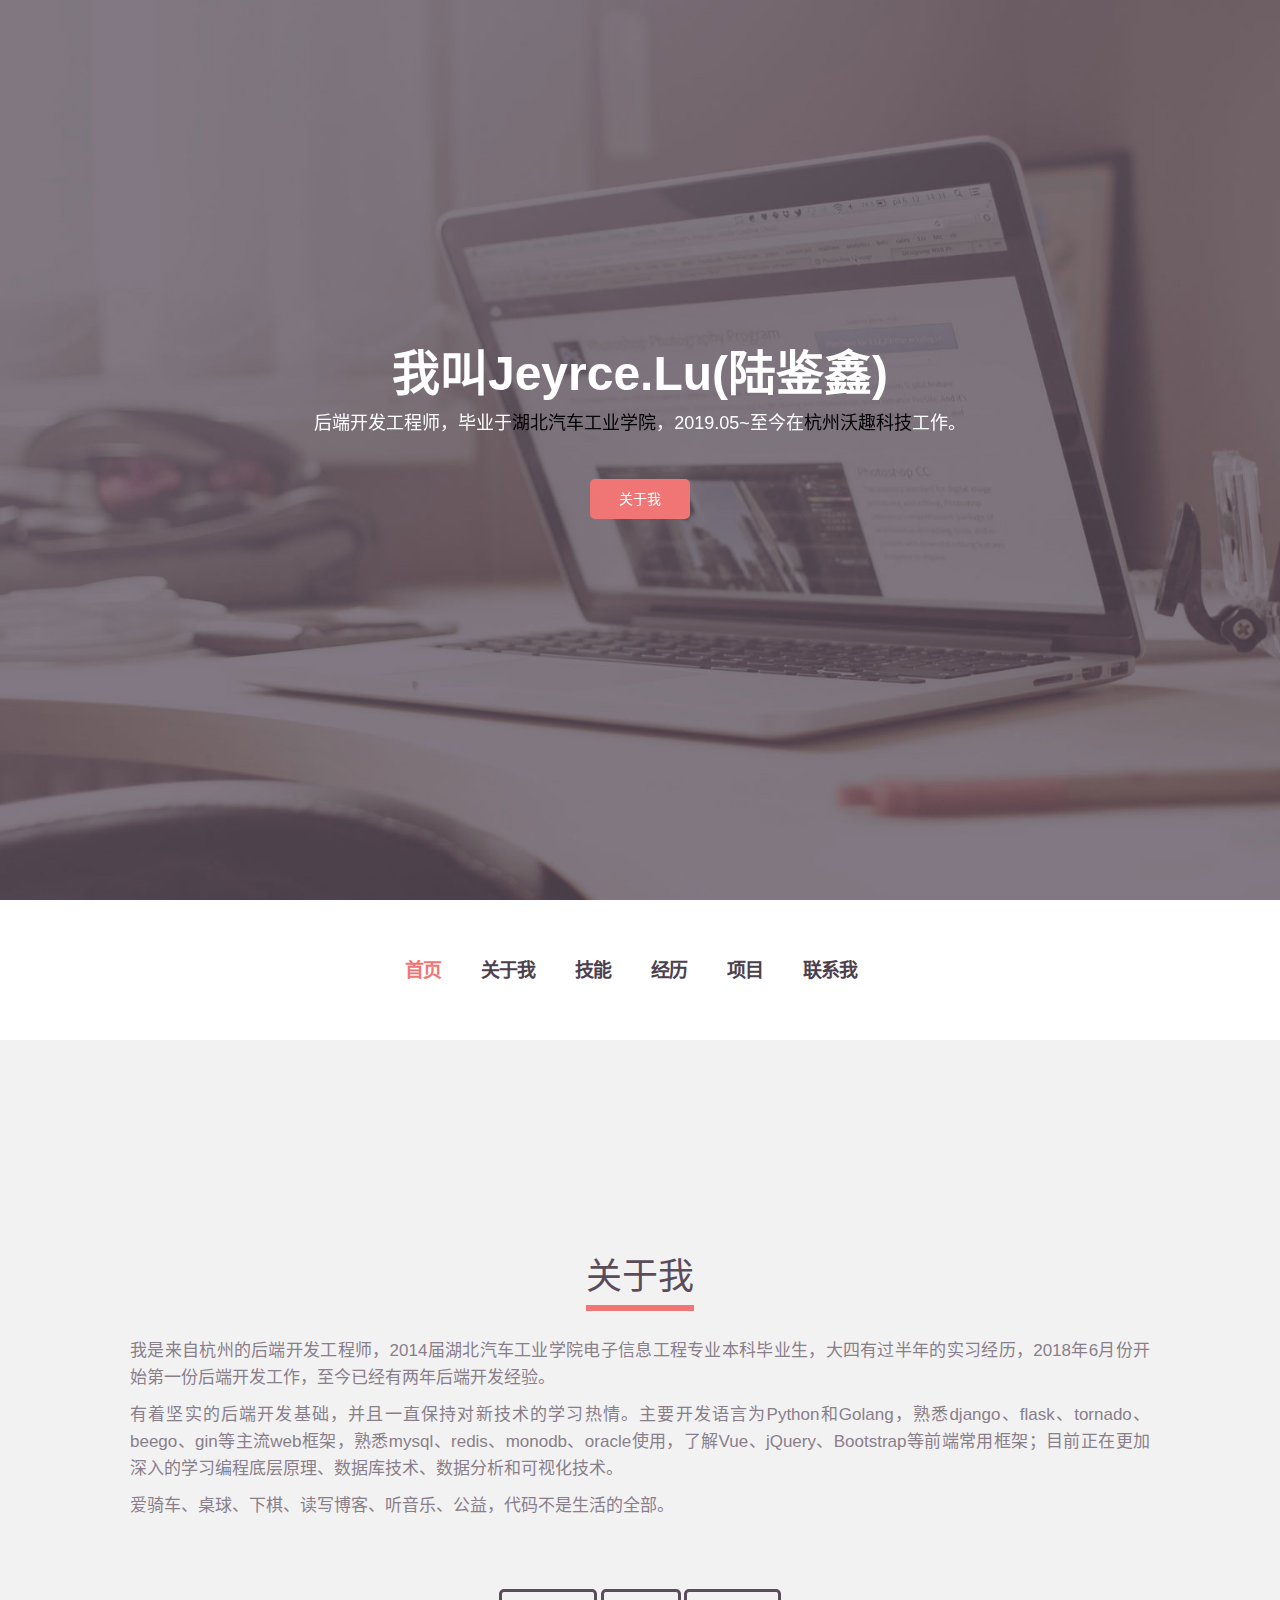
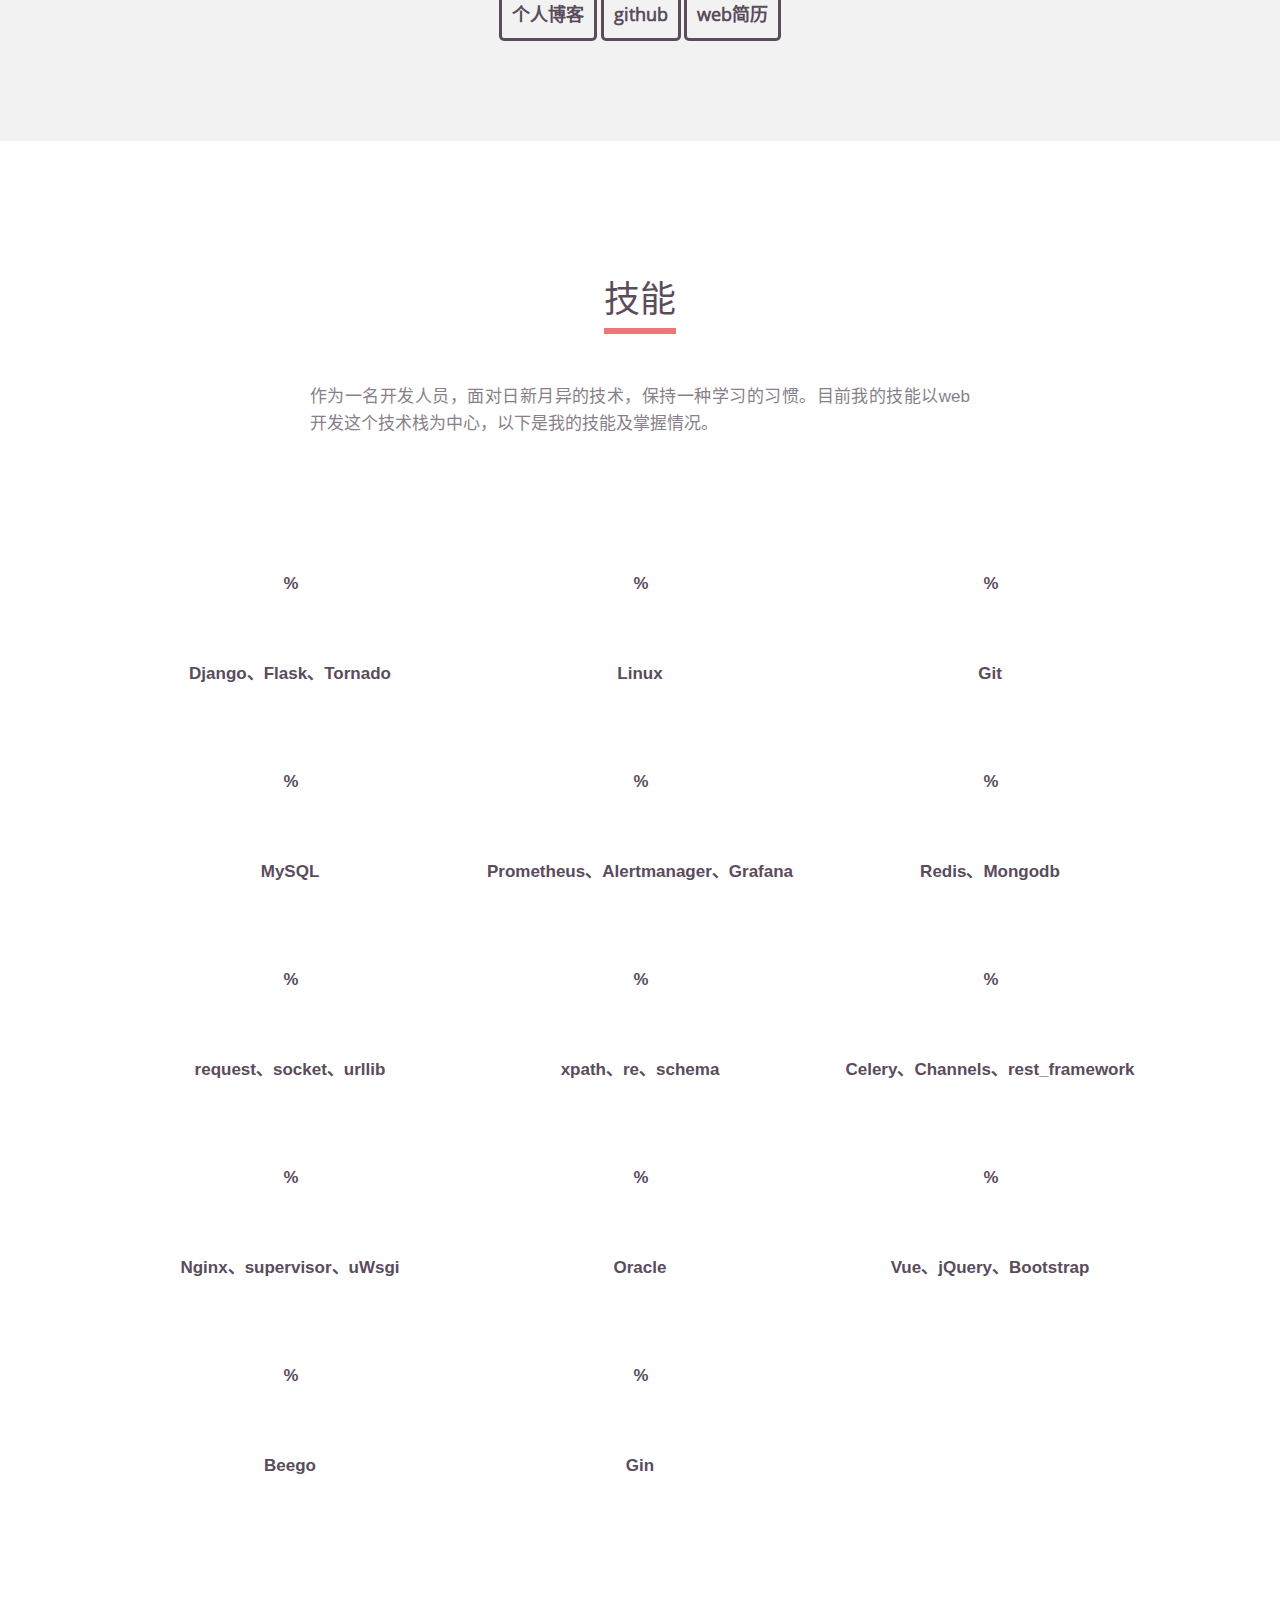
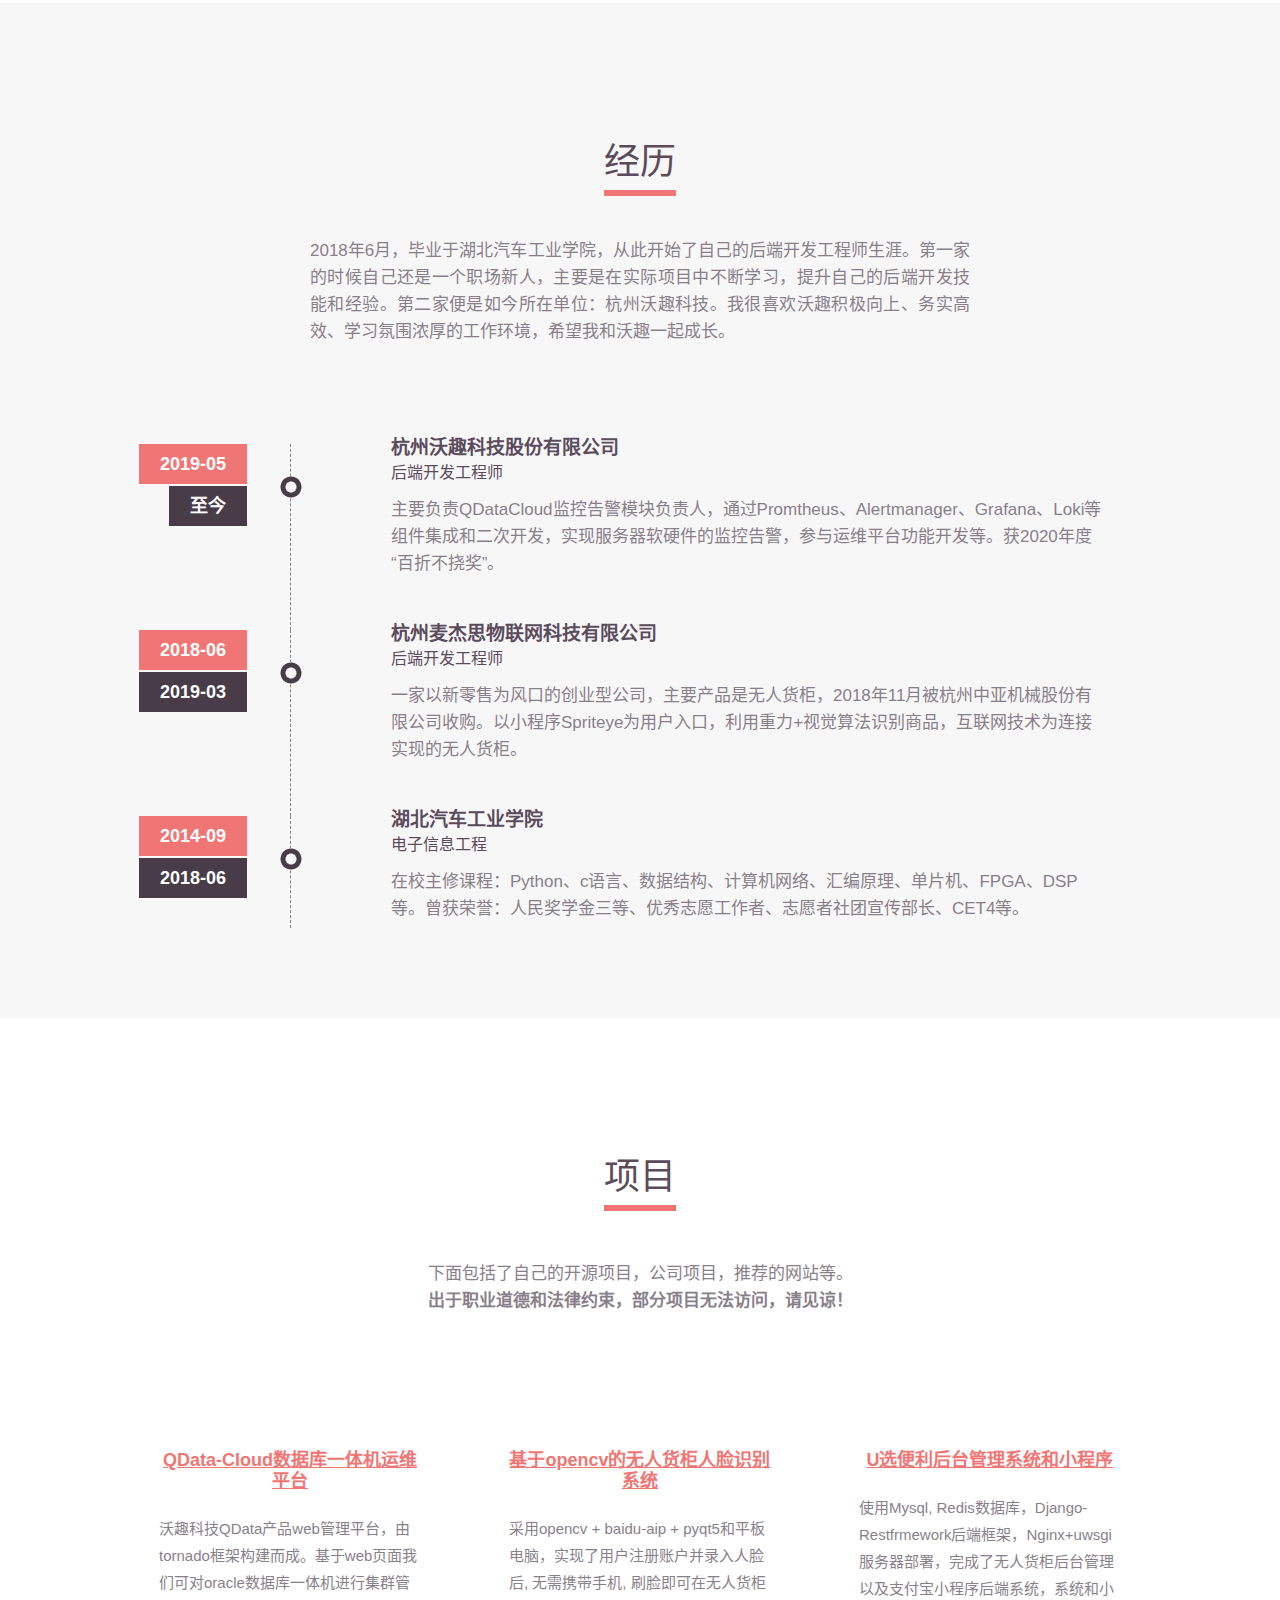
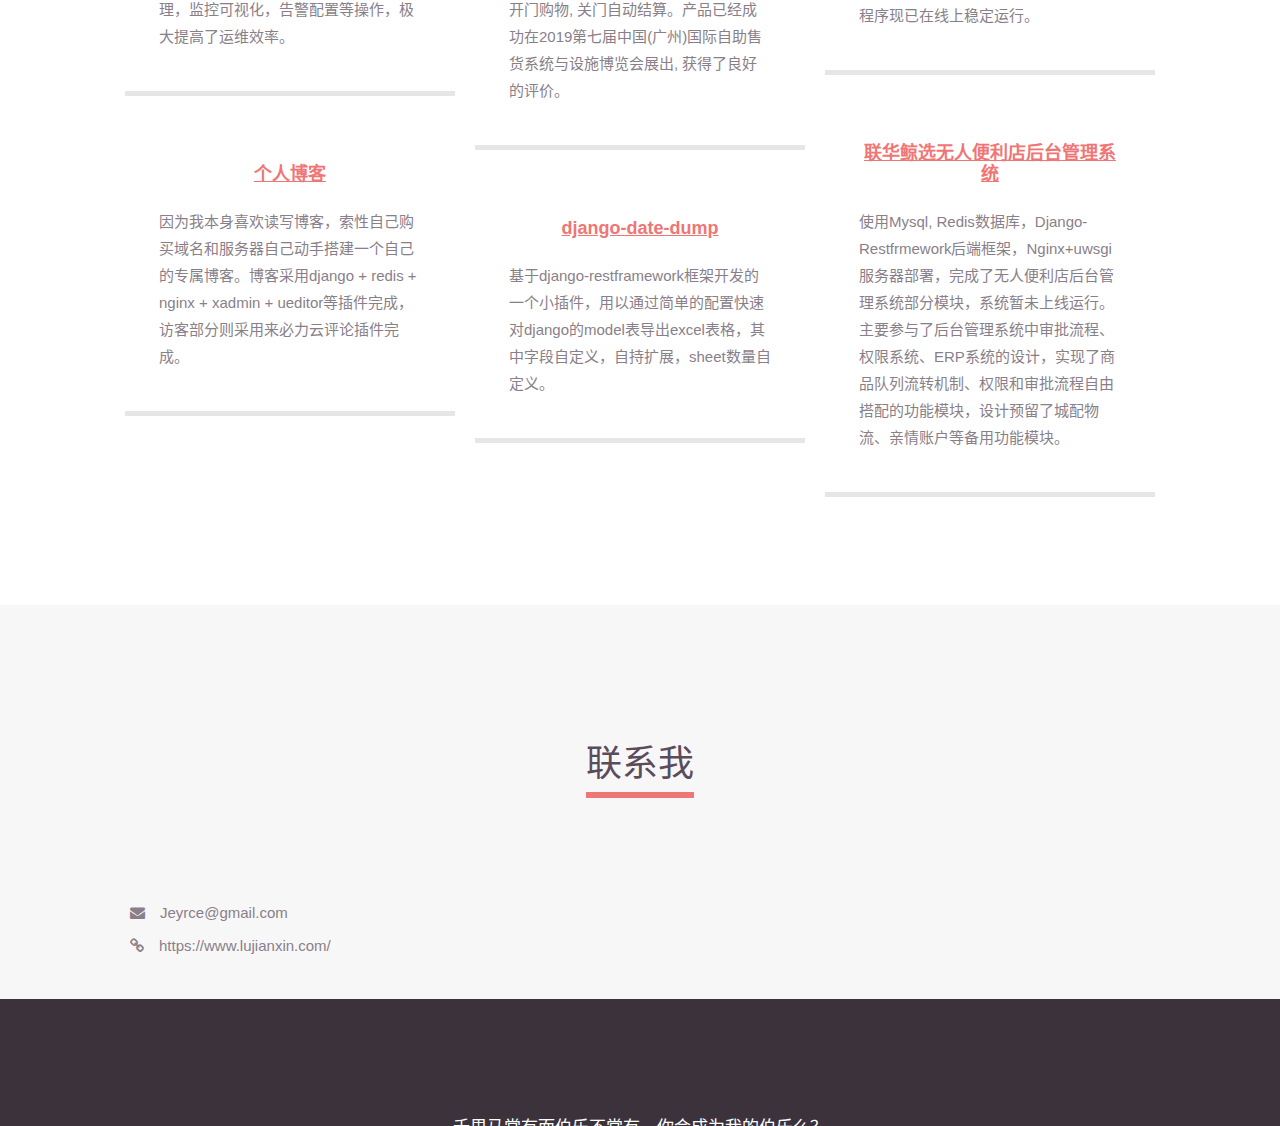
<file: index.html>
<!--
1. 此模板进行一键渲染，最后丢回前端的是静态页面，修改时只需修改yml文件。
2. 之所以不用ajax直接从json读取原因是，这样大量使用js渲染对于seo不友好。
-->
<!DOCTYPE html>
<html lang="zh-CN">

<head>
    <meta charset="UTF-8"/>
    <link rel="shortcut icon" href="https://www.lujianxin.com/static/image/favicon.ico"/>
    <meta http-equiv="X-UA-Compatible" content="IE=edge,chrome=1">
    
    <meta name="baidu-site-verification" content="8VnRCQnw7Z"/>
    
    <meta name="shenma-site-verification" content="ed5d4e80c572827fbe7613c32ef4c1be_1561717247"/>
    
    <meta name="360-site-verification" content="37c5d131d288d26f5091b1f25eb28c48"/>
    
    <meta name="sogou_site_verification" content="FxLjWABP4A"/>
    
    <meta name="msvalidate.01" content="725274B06FEC1DAE34DA835E37A6D5D5"/>
    
    <meta name="google-site-verification" content="C2ujkHLAjxkyD2SXrnXNeoZum0YsZcl832GvR3XBTw4"/>
    
    <title>Jeyrce.Lu-陆鉴鑫-个人简历</title>
    <meta name="keywords" content="个人简历、陆鉴鑫、web简历、Python开发、go开发、后端工程师、Jeyrce">
    <meta name="description" content="一个假装文艺的后端程序员">
    <meta name="viewport" content="width=device-width, initial-scale=1.0, minimum-scale=1.0, maximum-scale=1.0, user-scalable=0">
    <link rel="stylesheet" type="text/css" href="./css/bootstrap.css">
    <link rel="stylesheet" type="text/css" href="./css/style.css">
    <link rel="stylesheet" href="./css/font-awesome.min.css">
</head>

<body>
<div class="wrapper" id="wrapper">
    <header>
        <!--    轮播图    -->
        <div class="banner row" id="banner">
            <!--     background img       -->
            <div class="col-xs-12 col-sm-12 col-md-12 col-lg-12 noPadd slides-container" style="height:100%">
                
                <div class="slide">
                    <img src="images/header-image/header-bg1.jpg" width="1024" height="682" alt="">
                </div>
                
                <div class="slide">
                    <img src="images/header-image/header-bg2.jpg" width="1024" height="682" alt="">
                </div>
                
                <div class="slide">
                    <img src="images/header-image/header-bg3.jpg" width="1024" height="682" alt="">
                </div>
                
                <div class="slide">
                    <img src="images/header-image/header-bg4.jpg" width="1024" height="682" alt="">
                </div>
                
            </div>
            <!--      轮播图文字部分      -->
            <div class="bannerText container">
                <h1>我叫Jeyrce.Lu(陆鉴鑫)</h1>
                <p>后端开发工程师，毕业于<a href="http://www.huat.edu.cn/" target="_blank">湖北汽车工业学院</a>，2019.05~至今在<a href="http://www.woqutech.com/" target="_blank">杭州沃趣科技</a>工作。</p>
                <a href="#aboutme" class="mbnt">关于我</a>
            </div>
        </div>
        <!--  菜单条  -->
        <div class="menu">
            <div class="navbar-wrapper">
                <div class="container">
                    <div class="navwrapper">
                        <div class="navbar navbar-inverse navbar-static-top">
                            <div class="container">
                                <div class="navbar-header">
                                    <button type="button" class="navbar-toggle" data-toggle="collapse" data-target=".navbar-collapse">
                                        <span class="icon-bar"></span>
                                        <span class="icon-bar"></span>
                                        <span class="icon-bar"></span>
                                    </button>
                                    <a class="navbar-brand" href="#">导航</a>
                                </div>
                                <div class="navbar-collapse collapse">
                                    <ul class="nav navbar-nav nav-justified">
                                        <li class="first menuItem homeLink active"><a href="#wrapper">首页</a></li>
                                        <li class="menuItem"><a href="#aboutme">关于我</a></li>
                                        <li class="menuItem"><a href="#technical">技能</a></li>
                                        <li class="menuItem"><a href="#experience">经历</a></li>
                                        <li class="menuItem"><a href="#references">项目</a></li>
                                        <li class="menuItem"><a href="#contact">联系我</a></li>
                                    </ul>
                                </div>
                            </div>
                        </div>
                    </div>
                </div>
            </div>
        </div>
    </header>
    <!--   关于我   -->
    <section class="aboutme" id="aboutme">
        <div class="container">
            <div class="row">
                <div class=" col-xs-12 col-sm-12 col-md-12 col-lg-12 aboutCont">
                    <div class="heading clearfix"><h2>关于我</h2></div>
                    <div id="description">
                        <!--描述-->
                        
                        <p>我是来自杭州的后端开发工程师，2014届湖北汽车工业学院电子信息工程专业本科毕业生，大四有过半年的实习经历，2018年6月份开始第一份后端开发工作，至今已经有两年后端开发经验。</p>
                        
                        <p>有着坚实的后端开发基础，并且一直保持对新技术的学习热情。主要开发语言为Python和Golang，熟悉django、flask、tornado、beego、gin等主流web框架，熟悉mysql、redis、monodb、oracle使用，了解Vue、jQuery、Bootstrap等前端常用框架；目前正在更加深入的学习编程底层原理、数据库技术、数据分析和可视化技术。</p>
                        
                        <p>爱骑车、桌球、下棋、读写博客、听音乐、公益，代码不是生活的全部。</p>
                        
                    </div>
                    <!--地址连接-->
                    <div class="aboutmeLinks">
                        
                        <a href="https://www.lujianxin.com/" class="btnDownload" target="_blank">个人博客</a>
                        
                        <a href="https://github.com/Jeyrce" class="btnDownload" target="_blank">github</a>
                        
                        <a href="https://me.lujianxin.com/" class="btnDownload" target="_blank">web简历</a>
                        
                    </div>
                </div>
            </div>
        </div>
    </section>
    <!--  技能掌握  -->
    <section class="technical" id="technical">
        <div class="container">
            <div class="heading">
                <h2 id="technical_title">技能</h2>
                <p>作为一名开发人员，面对日新月异的技术，保持一种学习的习惯。目前我的技能以web开发这个技术栈为中心，以下是我的技能及掌握情况。</p>
            </div>
            <!--技能列表-->
            <div class="row">
                
                <div class="col-xs-12 col-sm-4 col-md-4 col-lg-4 skillsArea">
                    <div class=" col-xs-12 skills">
                        <span class="chart skilBg" data-percent="85"><span class="percent"></span></span>
                        <h4>Django、Flask、Tornado</h4>
                    </div>
                </div>
                
                <div class="col-xs-12 col-sm-4 col-md-4 col-lg-4 skillsArea">
                    <div class=" col-xs-12 skills">
                        <span class="chart skilBg" data-percent="60"><span class="percent"></span></span>
                        <h4>Linux</h4>
                    </div>
                </div>
                
                <div class="col-xs-12 col-sm-4 col-md-4 col-lg-4 skillsArea">
                    <div class=" col-xs-12 skills">
                        <span class="chart skilBg" data-percent="75"><span class="percent"></span></span>
                        <h4>Git</h4>
                    </div>
                </div>
                
                <div class="col-xs-12 col-sm-4 col-md-4 col-lg-4 skillsArea">
                    <div class=" col-xs-12 skills">
                        <span class="chart skilBg" data-percent="70"><span class="percent"></span></span>
                        <h4>MySQL</h4>
                    </div>
                </div>
                
                <div class="col-xs-12 col-sm-4 col-md-4 col-lg-4 skillsArea">
                    <div class=" col-xs-12 skills">
                        <span class="chart skilBg" data-percent="80"><span class="percent"></span></span>
                        <h4>Prometheus、Alertmanager、Grafana</h4>
                    </div>
                </div>
                
                <div class="col-xs-12 col-sm-4 col-md-4 col-lg-4 skillsArea">
                    <div class=" col-xs-12 skills">
                        <span class="chart skilBg" data-percent="70"><span class="percent"></span></span>
                        <h4>Redis、Mongodb</h4>
                    </div>
                </div>
                
                <div class="col-xs-12 col-sm-4 col-md-4 col-lg-4 skillsArea">
                    <div class=" col-xs-12 skills">
                        <span class="chart skilBg" data-percent="70"><span class="percent"></span></span>
                        <h4>request、socket、urllib</h4>
                    </div>
                </div>
                
                <div class="col-xs-12 col-sm-4 col-md-4 col-lg-4 skillsArea">
                    <div class=" col-xs-12 skills">
                        <span class="chart skilBg" data-percent="65"><span class="percent"></span></span>
                        <h4>xpath、re、schema</h4>
                    </div>
                </div>
                
                <div class="col-xs-12 col-sm-4 col-md-4 col-lg-4 skillsArea">
                    <div class=" col-xs-12 skills">
                        <span class="chart skilBg" data-percent="60"><span class="percent"></span></span>
                        <h4>Celery、Channels、rest_framework</h4>
                    </div>
                </div>
                
                <div class="col-xs-12 col-sm-4 col-md-4 col-lg-4 skillsArea">
                    <div class=" col-xs-12 skills">
                        <span class="chart skilBg" data-percent="60"><span class="percent"></span></span>
                        <h4>Nginx、supervisor、uWsgi</h4>
                    </div>
                </div>
                
                <div class="col-xs-12 col-sm-4 col-md-4 col-lg-4 skillsArea">
                    <div class=" col-xs-12 skills">
                        <span class="chart skilBg" data-percent="40"><span class="percent"></span></span>
                        <h4>Oracle</h4>
                    </div>
                </div>
                
                <div class="col-xs-12 col-sm-4 col-md-4 col-lg-4 skillsArea">
                    <div class=" col-xs-12 skills">
                        <span class="chart skilBg" data-percent="40"><span class="percent"></span></span>
                        <h4>Vue、jQuery、Bootstrap</h4>
                    </div>
                </div>
                
                <div class="col-xs-12 col-sm-4 col-md-4 col-lg-4 skillsArea">
                    <div class=" col-xs-12 skills">
                        <span class="chart skilBg" data-percent="30"><span class="percent"></span></span>
                        <h4>Beego</h4>
                    </div>
                </div>
                
                <div class="col-xs-12 col-sm-4 col-md-4 col-lg-4 skillsArea">
                    <div class=" col-xs-12 skills">
                        <span class="chart skilBg" data-percent="40"><span class="percent"></span></span>
                        <h4>Gin</h4>
                    </div>
                </div>
                
            </div>
        </div>
    </section>
    <!--  工作经历  -->
    <section class="experience" id="experience">
        <div class="container">
            <div class="heading">
                <h2>经历</h2>
                <p>2018年6月，毕业于湖北汽车工业学院，从此开始了自己的后端开发工程师生涯。第一家的时候自己还是一个职场新人，主要是在实际项目中不断学习，提升自己的后端开发技能和经验。第二家便是如今所在单位：杭州沃趣科技。我很喜欢沃趣积极向上、务实高效、学习氛围浓厚的工作环境，希望我和沃趣一起成长。</p>
            </div>
            
            <div class="row workDetails">
                <!-- 时间信息 -->
                <div class="col-xs-12 col-sm-3 col-md-2 col-lg-2">
                    <div class="workYear">
                        <span class="prevY">2019-05</span>
                        <span class="afterY">至今</span>
                    </div>
                </div>
                <!--描述信息-->
                <div class="col-xs-12 col-sm-9 col-md-10 col-lg-10 rightArea">
                    <div class="arrowpart"></div>
                    <div class="exCon">
                        <h4>杭州沃趣科技股份有限公司</h4>
                        <h5>后端开发工程师</h5>
                        <p>主要负责QDataCloud监控告警模块负责人，通过Promtheus、Alertmanager、Grafana、Loki等组件集成和二次开发，实现服务器软硬件的监控告警，参与运维平台功能开发等。获2020年度“百折不挠奖”。</p>
                    </div>
                </div>
            </div>
            
            <div class="row workDetails">
                <!-- 时间信息 -->
                <div class="col-xs-12 col-sm-3 col-md-2 col-lg-2">
                    <div class="workYear">
                        <span class="prevY">2018-06</span>
                        <span class="afterY">2019-03</span>
                    </div>
                </div>
                <!--描述信息-->
                <div class="col-xs-12 col-sm-9 col-md-10 col-lg-10 rightArea">
                    <div class="arrowpart"></div>
                    <div class="exCon">
                        <h4>杭州麦杰思物联网科技有限公司</h4>
                        <h5>后端开发工程师</h5>
                        <p>一家以新零售为风口的创业型公司，主要产品是无人货柜，2018年11月被杭州中亚机械股份有限公司收购。以小程序Spriteye为用户入口，利用重力+视觉算法识别商品，互联网技术为连接实现的无人货柜。</p>
                    </div>
                </div>
            </div>
            
            <div class="row workDetails">
                <!-- 时间信息 -->
                <div class="col-xs-12 col-sm-3 col-md-2 col-lg-2">
                    <div class="workYear">
                        <span class="prevY">2014-09</span>
                        <span class="afterY">2018-06</span>
                    </div>
                </div>
                <!--描述信息-->
                <div class="col-xs-12 col-sm-9 col-md-10 col-lg-10 rightArea">
                    <div class="arrowpart"></div>
                    <div class="exCon">
                        <h4>湖北汽车工业学院</h4>
                        <h5>电子信息工程</h5>
                        <p>在校主修课程：Python、c语言、数据结构、计算机网络、汇编原理、单片机、FPGA、DSP等。曾获荣誉：人民奖学金三等、优秀志愿工作者、志愿者社团宣传部长、CET4等。</p>
                    </div>
                </div>
            </div>
            
        </div>
    </section>
    <!-- 项目经验 -->
    <section class="references" id="references">
        <div class="container">
            <div class="heading">
                <h2>项目</h2>
                <p>下面包括了自己的开源项目，公司项目，推荐的网站等。<br><b>出于职业道德和法律约束，部分项目无法访问，请见谅！</b></p>
            </div>
            <div class="row waterfall" data-col-min-width="300">
                
                <div class="col-xs-12 col-sm-6 col-md-4 col-lg-4 refBox">
                    <div class="refBoxcon">
                        <h3><a href="javascript: void(0);" target="_blank">QData-Cloud数据库一体机运维平台</a></h3>
                        <br>
                        <p>沃趣科技QData产品web管理平台，由tornado框架构建而成。基于web页面我们可对oracle数据库一体机进行集群管理，监控可视化，告警配置等操作，极大提高了运维效率。</p>
                    </div>
                </div>
                
                <div class="col-xs-12 col-sm-6 col-md-4 col-lg-4 refBox">
                    <div class="refBoxcon">
                        <h3><a href="javascript: void(0);" target="_blank">基于opencv的无人货柜人脸识别系统</a></h3>
                        <br>
                        <p>采用opencv + baidu-aip + pyqt5和平板电脑，实现了用户注册账户并录入人脸后, 无需携带手机, 刷脸即可在无人货柜开门购物, 关门自动结算。产品已经成功在2019第七届中国(广州)国际自助售货系统与设施博览会展出, 获得了良好的评价。</p>
                    </div>
                </div>
                
                <div class="col-xs-12 col-sm-6 col-md-4 col-lg-4 refBox">
                    <div class="refBoxcon">
                        <h3><a href="javascript: void(0);" target="_blank">U选便利后台管理系统和小程序</a></h3>
                        <br>
                        <p>使用Mysql, Redis数据库，Django-Restfrmework后端框架，Nginx+uwsgi服务器部署，完成了无人货柜后台管理以及支付宝小程序后端系统，系统和小程序现已在线上稳定运行。</p>
                    </div>
                </div>
                
                <div class="col-xs-12 col-sm-6 col-md-4 col-lg-4 refBox">
                    <div class="refBoxcon">
                        <h3><a href="javascript: void(0);" target="_blank">联华鲸选无人便利店后台管理系统</a></h3>
                        <br>
                        <p>使用Mysql, Redis数据库，Django-Restfrmework后端框架，Nginx+uwsgi服务器部署，完成了无人便利店后台管理系统部分模块，系统暂未上线运行。主要参与了后台管理系统中审批流程、权限系统、ERP系统的设计，实现了商品队列流转机制、权限和审批流程自由搭配的功能模块，设计预留了城配物流、亲情账户等备用功能模块。</p>
                    </div>
                </div>
                
                <div class="col-xs-12 col-sm-6 col-md-4 col-lg-4 refBox">
                    <div class="refBoxcon">
                        <h3><a href="https://www.lujianxin.com/" target="_blank">个人博客</a></h3>
                        <br>
                        <p>因为我本身喜欢读写博客，索性自己购买域名和服务器自己动手搭建一个自己的专属博客。博客采用django + redis + nginx + xadmin + ueditor等插件完成，访客部分则采用来必力云评论插件完成。</p>
                    </div>
                </div>
                
                <div class="col-xs-12 col-sm-6 col-md-4 col-lg-4 refBox">
                    <div class="refBoxcon">
                        <h3><a href="https://github.com/jeeyshe/django-date-dump" target="_blank">django-date-dump</a></h3>
                        <br>
                        <p>基于django-restframework框架开发的一个小插件，用以通过简单的配置快速对django的model表导出excel表格，其中字段自定义，自持扩展，sheet数量自定义。</p>
                    </div>
                </div>
                
            </div>
        </div>
    </section>
    <!--联系我-->
    <section class="contact" id="contact">
        <div class="container topCon">
            <div class="heading">
                <h2>联系我</h2>
            </div>
        </div>
    </section>
    <!--联系方式-->
    <section class="contactDetails">
        <div class="container">
            <div class="col-xs-12 col-sm-12 col-md-12 col-lg-12">
                <p><i class="icon icon-envelope"></i><a>Jeyrce@gmail.com</a></p>
                <p><i class="icon icon-link"></i><a href="https://www.lujianxin.com/" target="_blank">https://www.lujianxin.com/</a></p>
            </div>
        </div>
    </section>

    <section class="footer" id="footer">
        <div class="container">
            
            <div style="text-align: center"><p>千里马常有而伯乐不常有，你会成为我的伯乐么？</p></div>
            
            <!--            <ul>-->
            <!--                <li><a href="https://www.lujianxin.com/" target="_blank"><i class="icon icon-github icon-2x"></i></a></li>-->
            <!--            </ul>-->
            <!--回到顶部-->
            <span class="totop"><i class="icon icon-chevron-up"></i></span>
        </div>
    </section>
</div>

<!------------------seo-baidu----------------->
<script>
    (function () {
        var bp = document.createElement('script');
        var curProtocol = window.location.protocol.split(':')[0];
        if (curProtocol === 'https') {
            bp.src = 'https://zz.bdstatic.com/linksubmit/push.js';
        } else {
            bp.src = 'http://push.zhanzhang.baidu.com/push.js';
        }
        var s = document.getElementsByTagName("script")[0];
        s.parentNode.insertBefore(bp, s);
    })();
</script>
<!---------------seo-360---------------->
<script>
    (function () {
        var src = (document.location.protocol == "http:") ? "http://js.passport.qihucdn.com/11.0.1.js?fca335b403c00338ac4edd15a7415d49" : "https://jspassport.ssl.qhimg.com/11.0.1.js?fca335b403c00338ac4edd15a7415d49";
        document.write('<script src="' + src + '" id="sozz"><\/script>');
    })();
</script>

<!--js代码-->
<script src="./js/jquery-2.1.4.min.js"></script>
<script src="./js/bootstrap.js"></script>
<script src="./js/jquery.waterfall.js"></script>
<script src="./js/stickUp.js"></script>
<script type="text/javascript">
    jQuery(function ($) {
        $(document).ready(function () {
            //enabling stickUp on the '.navbar-wrapper' class

            $('.navbar-wrapper').stickUp({
                parts: {
                    0: 'wrapper',
                    1: 'aboutme',
                    2: 'technical',
                    3: 'experience',
                    4: 'references',
                    5: 'contact'
                },
                itemClass: 'menuItem',
                itemHover: 'active',
                topMargin: 'auto'
            });
        });
    });
</script>
<script src="./js/jquery.superslides.js"></script>
<script src="./js/jquery.easing.min.js"></script>
<script src="./js/custom.js"></script>
<script src="js/jquery.easypiechart.js"></script>

</body>

</html>
</file>
<file: css/style.css>
@font-face {
    font-family: 'Open Sans';
    font-style: normal;
    font-weight: 400;
    src: url("../font/cJZKeOuBrn4kERxqtaUH3fY6323mHUZFJMgTvxaG2iE.eot");
    src: local('Open Sans'), local('OpenSans'), url("../font/cJZKeOuBrn4kERxqtaUH3fY6323mHUZFJMgTvxaG2iE.eot") format('embedded-opentype'), url("../font/cJZKeOuBrn4kERxqtaUH3T8E0i7KZn-EPnyo3HZu7kw.woff") format('woff');
}

* {
    padding: 0;
    margin: 0;
}

body {
    color: #fff;
    font-family: 'Open Sans', sans-serif;
    font-weight: 300;
    position: relative;
    width: 100%;
    height: 100%;
    overflow: scroll;
    overflow-x: hidden;
}

a {
    text-decoration: none;
    color: #000;
    outline: none;
    &:hover {
        text-decoration: none;
    }
}


/*----------------------------------------------------
 2. Document Setup
------------------------------------------------------*/

.wrapper {
    width: 100%;
}

.noPadd {
    padding: 0px !important;
}

.container .row {
    margin: 0px;
}

p {
    font-family: 'Open Sans', sans-serif;
    font-size: 17px;
    line-height: 27px;
    font-weight: 400;
    /*padding-bottom: 38px;*/
    margin: 0px;
}

h1 {
    font-family: 'Open Sans', sans-serif;
    font-size: 48px;
    line-height: 57px;
    font-weight: 700;
    margin: 0px;
    padding-bottom: 8px;
}

h2 {
    font-family: 'Open Sans', sans-serif;
    font-size: 36px;
    line-height: 38px;
    padding-bottom: 0px;
    font-weight: 400;
    text-transform: uppercase;
    margin: 0px;
    border-bottom: #ef7674 6px solid;
    padding-bottom: 9px;
    display: inline-block;
}

h3 {
    font-family: 'Open Sans', sans-serif;
    font-size: 18px;
    line-height: 21px;
    padding-bottom: 3px;
    font-weight: 400;
    margin: 0px;
}

h4 {
    font-family: 'Open Sans', sans-serif;
    font-size: 19px;
    line-height: 24px;
    padding-bottom: 6px;
    font-weight: 600;
    margin: 0px;
    color: #5b4c5c;
}

h5 {
    font-family: 'Open Sans', sans-serif;
    font-size: 16px;
    line-height: 24px;
    padding-bottom: 6px;
    font-weight: 400;
    margin: 0px;
}

.heading {
    text-align: center;
    padding-bottom: 45px;
}

.container {
    max-width: 1080px;
    /*padding:0;*/
}


/*----------------------------------------------------
 3. Header Part
------------------------------------------------------*/

header {
    position: relative;
}

.banner {
    overflow: hidden;
    margin: 0 auto !important;
    background: #CACACA;
    display: none;
}

.bannerText {
    position: absolute;
    left: 0;
    right: 0;
    top: 35%;
    text-align: center;
    padding: 30px 0 30px;
    max-width: 960px;
    z-index: 2;
    animation-name: textBox;
    animation-duration: 5s;
    animation-timing-function: linear;
    animation-delay: 0s;
    animation-iteration-count: infinite;
    animation-direction: alternate;
    animation-play-state: running;
    /* Safari and Chrome: */
    -webkit-animation-name: textBox;
    -webkit-animation-duration: 5s;
    -webkit-animation-timing-function: linear;
    -webkit-animation-delay: 0s;
    -webkit-animation-iteration-count: infinite;
    -webkit-animation-direction: alternate;
    -webkit-animation-play-state: running;
}

.bannerText p {
    font-size: 18px;
    color: #fff;
    padding-bottom: 42px;
}

.mbnt {
    -webkit-border-radius: 5px;
    border-radius: 5px;
    display: inline-block;
    line-height: 40px;
    color: #fff;
    font-size: 14px;
    background-color: #EF7674;
    text-transform: uppercase;
    padding: 0 29px;
    margin: 0 10px;
    text-decoration: none;
    outline: none;
}

.mbnt:focus,
.mbnt:hover,
.mbnt:active {
    color: #eaeaea;
    text-decoration: none;
    outline: none;
}

.bannerText h1 {
    /*text-transform: uppercase;*/
}


/*------------------------------------
    3.1 Slide show background control
--------------------------------------*/


/*---------------------------------------------------------------------------------
 4. Background slider CSS style
-------------------------------------------------------------------------------*/


/* Grid wrapper sizes */


/* Shadow style */


/*----------------------------------------------------
 5. Menu Style
------------------------------------------------------*/

.menu {
    margin-top: 0px;
    position: static;
    left: 0px;
    right: 0px;
}

.navwrapper .container {
    padding: 0;
    width: auto;
}

.navbar-header {
    display: none;
}

.nav > li > a {
    display: inline-block;
}

.navbar-nav > li {
    float: none;
    display: inline;
}

.navbar-nav {
    margin: 0 auto;
    text-align: center;
    float: none;
}

.navbar-toggle {
    margin-top: 8px;
    background-color: #4c404d;
}

.navbar-inverse .navbar-toggle:hover,
.navbar-inverse .navbar-toggle:focus {}

.navbar-brand {
    margin-top: 4px;
}

.nav .menuItem a {
    font-size: 19px;
}


/* Special class on .container surrounding .navbar, used for positioning it into place. */

.navbar-wrapper {
    margin-top: 0px;
    position: relative;
    z-index: 15;
    background: #ffffff;
}

.navbar-wrapper .container {
    padding: 0px;
}

.navbar-collapse {
    padding: 0;
}

.isStuck {
    left: 0;
    width: 100%;
}

.navbar.navbar-inverse.navbar-static-top {
    margin: 0px auto;
    background: #ffffff;
    color: #4c404d;
    border: none;
    font-family: 'Open Sans', sans-serif;
    font-size: 14px;
    text-transform: uppercase;
}

.navbar.navbar-inverse.navbar-static-top a.navbar-brand {
    line-height: 43px;
}

.navbar.navbar-inverse.navbar-static-top a {
    color: #4c404d;
    padding: 0 26px;
    line-height: 140px;
    text-align: center;
    font-weight: 800;
    // transition-duration: 0.2s;
    // -webkit-transition-duration: 0.2s;
}

.navbar.navbar-inverse.navbar-static-top .nav li.first {
    padding-left: 0;
}

.navbar.navbar-inverse.navbar-static-top .nav li {
    padding: 0 18px 0 18px;
}

.navbar.navbar-inverse.navbar-static-top .nav li a {
    padding: 0;
    letter-spacing: -1px;
}

.navbar.navbar-inverse.navbar-static-top a:hover {
    background: #ffffff;
    color: #ef7674;
}

.navbar-inverse .navbar-nav>.active>a,
.navbar-inverse .navbar-nav>.active>a:focus {
    background: #ffffff;
    /*color:#c3c8d6;*/
    color: #ef7674;
}

.navbar-inverse .navbar-nav > li > a:hover,
.navbar-inverse .navbar-nav > li > a:focus {
    background: #ffffff;
    /*color:#c3c8d6;*/
    color: #ef7674;
}

.navbar-inverse .navbar-nav>.active>a:hover {
    /*background:#1b1f29;*/
    /*color:#fff;*/
    background: #ffffff;
    color: #ef7674;
}


/* Since positioning the image, we need to help out the caption */


/* Declare heights because of positioning of img element */


/*----------------------------------------------------
 6. About me Style
------------------------------------------------------*/

.aboutme {
    background: #f3f2f3;
    color: #897f8a;
    position: relative;
}

.aboutme .container {
    padding-top: 140px;
    padding-bottom: 90px;
}

.aboutCont {
    // padding-bottom: 78px;
    // padding-left: 48px;
}

.aboutmeLinks {
    text-align: center;
}

#description {
    // height: 250px;
    overflow: hidden;
    position: relative;
    // padding-right: 50px;
    margin-bottom: 60px;
    text-align: justify;
}

#description p {
    padding-bottom: 10px;
}

.btnDownload {
    -webkit-border-radius: 5px;
    border-radius: 5px;
    font-size: 18px;
    font-family: 'Open Sans', sans-serif;
    font-weight: 700;
    border: 3px solid #5b4c5c;
    padding: 10px 10px;
    display: inline-block;
    color: #5b4c5c;
    transition-duration: 0.2s;
    -webkit-transition-duration: 0.2s;
    margin-bottom: 10px;
}

.btnDownload:hover {
    background: #5b4c5c;
    color: #ffffff;
    text-decoration: none;
}

.aboutme .heading {
    text-align: center;
    padding-top: 78px;
    padding-bottom: 26px;
}

.aboutme .heading h2 {
    color: #5b4c5c;
    display: inline-block;
}


/*----------------------------------------------------
 7. Technical Skills Style
------------------------------------------------------*/

.technical {
    /*background:#eeeeee;
    color:#474d5d;*/
}

.technical .container {
    padding-top: 140px;
    padding-bottom: 90px;
}

.technical .heading p {
    padding-bottom: 41px;
    max-width: 660px;
    text-align: justify;
    display: block;
    margin: 0 auto;
}

.technical p {
    color: #897f8a;
}

.technical h2 {
    color: #5b4c5c;
    margin-bottom: 49px;
}

.technical .skillsArea {
    padding: 0px;
}

.technical .skills {
    margin: 0 auto;
    margin-bottom: 23px;
    text-align: center;
    padding: 0px;
    float: none;
}

.technical .skills h4 {
    font-weight: 700;
    // text-transform: uppercase;
    font-size: 17px;
    line-height: 27px;
    padding-bottom: 11px;
    color: #5b4c5c;
}

.skilBg {
    /*background:url(../images/skills.png) no-repeat 0 0;*/
}

.chart {
    position: relative;
    display: inline-block;
    width: 118px;
    height: 118px;
    margin-bottom: 19px;
    text-align: center;
}

.chart canvas {
    position: absolute;
    top: 0;
    left: 0;
}

.percent {
    display: inline-block;
    font-size: 21px;
    color: #5b4c5c;
    line-height: 118px;
    z-index: 2;
    font-weight: bold;
}

.percent:after {
    content: '%';
    margin-left: 0.1em;
    font-size: .8em;
}


/*----------------------------------------------------
 8. Work Experience Style
------------------------------------------------------*/

.experience {
    background: #f8f7f8;
}

.experience .container {
    padding-top: 140px;
    padding-bottom: 90px;
}

.experience h2 {
    color: #5b4c5c;
    margin-bottom: 41px;
}

.experience p {
    color: #84868d;
    /*font-size:13px;*/
    line-height: 18px;
}

.experience .heading p {
    padding-bottom: 54px;
    max-width: 660px;
    text-align: justify;
    display: block;
    margin: 0 auto;
    color: #897f8a;
    line-height: 27px;
}

.experience h4 {
    font-weight: 700;
}

.workDetails .rightArea {
    border-left: dashed 1px #897f8a;
    padding-bottom: 47px;
}

.workDetails:last-child .rightArea {
    padding-bottom: 0px;
}

.workDetails:last-child .rightArea .exCon p:last-child {
    padding-bottom: 0;
}

.workYear {
    font-size: 17px;
    color: #fff;
    line-height: 40px;
}

.workYear span {
    display: block;
    font-size: 18px;
    padding: 0 21px;
    white-space: nowrap;
    float: right;
    margin-bottom: 2px;
    margin-right: 28px;
    font-weight: bold;
}

.prevY {
    background-color: #ef7674;
}

.afterY {
    background-color: #483c49;
}

.arrowpart {
    margin-left: -26px;
    margin-top: 32px;
    float: left;
    width: 22px;
    height: 22px;
    background: url(../images/arrow-left.png) no-repeat 0 0 #f8f7f8;
}

.exCon {
    width: auto;
    padding: 0 47px 6px 70px;
    margin-left: 15px;
    text-align: left;
}

.exCon p {
    color: #897f8a;
    line-height: 27px;
}

.exCon h4 {
    color: #5b4c5c;
    padding-bottom: 1px;
    margin-top: -8px;
}

.exCon h5 {
    color: #5b4c5c;
    padding-bottom: 11px;
}


/*----------------------------------------------------
 9. Education Style
------------------------------------------------------*/


/*----------------------------------------------------
 10. Protfolio Style
------------------------------------------------------*/


/*----------------------------------------------------
 14. references Style
------------------------------------------------------*/

.references {}

.references .container {
    padding-top: 140px;
    padding-bottom: 90px;
}

.references h2 {
    color: #5b4c5c;
    margin-bottom: 49px;
}

.references .heading p {
    padding-bottom: 41px;
    max-width: 660px;
    text-align: center;
    display: block;
    margin: 0 auto;
}

.references p {
    color: #897f8a
}

.refBox {
    margin-bottom: 18px;
}

.refBoxcon {
    background: #FFF;
    padding: 50px 34px 41px;
    border-bottom: #e6e6e6 5px solid;
}

.refBoxcon p {
    color: #897f8a;
    font-size: 15px;
    line-height: 27px;
    /*padding-bottom: 38px;*/
}

.refBoxcon h3 {
    text-align: center;
    color: #4c404d;
    font-size: 18px;
    font-weight: bold;
}

.refBoxcon h3 a {
    text-decoration: underline;
    color: #ef7674;
}

.refBox {
    padding: 0 10px;
}


/*----------------------------------------------------
 11. Get in tuch Style
------------------------------------------------------*/

.contact {
    background: #f8f7f8;
}

.contact .container {
    padding-top: 140px;
    padding-bottom: 90px;
}

.contact h2 {
    color: #5b4c5c;
    margin-bottom: 45px;
}

.topCon {
    padding-bottom: 0px !important;
}

.contactDetails {
    background: #f8f7f8;
}

.contactDetails .container {
    padding-top: 15px;
    padding-bottom: 30px;
}

.contactDetails h4 {
    font-weight: 600;
    text-transform: uppercase;
    padding-bottom: 15px;
}

.contactDetails p {
    color: #897f8a;
    font-size: 15px;
    line-height: 19px;
    padding-bottom: 14px;
}

.contactDetails p a {
    color: #897f8a;
}

.contactDetails p a:hover {
    color: #5b4c5c;
    text-decoration: none;
}

.contactDetails i {
    padding-right: 15px;
}


/*----------------------------------------------------
 12. Footer Style
------------------------------------------------------*/

.footer {
    background: #3b323c;
}

.footer .container {
    padding: 115px 0 125px;
    position: relative;
}

.footer ul {
    margin: 0 auto;
    text-align: center;
    list-style-type: none;
}

.footer ul li {
    display: inline-block;
    text-align: center;
    background: #ffffff;
    color: #3b323c;
    line-height: 42px;
    margin: 0 6px;
    width: 51px !important;
    height: 51px !important;
    -webkit-border-radius: 50%;
    border-radius: 50%;
}

.footer ul li:hover {
    background: #282429;
}

.footer ul li:hover a {
    color: #fff;
}

.footer ul li a {
    color: #3b323c;
    width: 51px !important;
    height: 51px !important;
}

.footer ul li a i {
    line-height: 52px !important;
}

.totop {
    display: block;
    position: absolute;
    width: 42px;
    height: 42px;
    background-color: #302931;
    color: #817a82;
    line-height: 42px;
    bottom: 0;
    left: 50%;
    margin-left: -21px;
    cursor: pointer;
    text-align: center;
}


/*---------------------------------------------------------------------------------
 13. Responsive style
-------------------------------------------------------------------------------*/

@media screen and (min-width: 1200px) {
    .workYear {
        /*width:140px;
 height:140px;
 padding-top:50px;*/
    }
}

@media screen and (max-width: 999px) {
    .navbar.navbar-inverse.navbar-static-top .nav li {
        padding-left: 25px;
    }
    .navbar.navbar-inverse.navbar-static-top a {
        line-height: 140px;
    }
    .nav .menuItem a {
        font-size: 14px;
    }
}

@media screen and (max-width: 991px) {
    .navbar.navbar-inverse.navbar-static-top a {
        /* padding-left:12px;
 padding-right:12px;
 font-size:12px;*/
    }
    .bannerText {
        padding-left: 25px;
        padding-right: 25px;
    }
    .bannerText h1 {
        font-size: 65px;
        line-height: 71px;
    }
}

@media screen and (max-width: 810px) {
    body {
        min-height: 700px;
    }
    .navbar.navbar-inverse.navbar-static-top a {
        /* padding-left: 17px;*/
    }
}

@media screen and (max-width: 992px) {
    .aboutme {
        padding: 15px;
    }
}

@media screen and (min-width: 768px) {
    .aboutme {
        /*padding:15px;*/
    }
}

@media screen and (max-width: 768px) {
    .navbar-wrapper .container,
    .navwrapper .container {
        padding-right: 15px;
        padding-left: 15px;
    }
    .navbar.navbar-inverse.navbar-static-top a {
        line-height: 43px;
    }
}

@media screen and (max-width: 767px) {
    .navbar-header {
        display: block;
    }
    .workYear {
        margin: 0 auto 20px;
        overflow: hidden;
    }
    .workYear span {
        width: 100%;
        margin-right: 0;
    }
    .workDetails .rightArea {
        border-left: none;
    }
    .arrowpart {
        /* float:none;
 width:100%;
 height:40px;
 background:url(../images/arrow-top.png) no-repeat 50% 100%;*/
        background: none;
    }
    .exCon {
        margin-left: 0px;
        padding: 0;
    }
    ul.navbar-nav li a {
        display: block;
    }
}

@media screen and (max-width: 650px) {
    #wrapper {
        top: 200px !important;
    }
    .bannerText {
        top: 25%;
        padding-top: 15px;
        padding-bottom: 15px;
    }
    .bannerText h1 {
        font-size: 42px;
        line-height: 48px;
    }
}

@media screen and (max-width: 480px) {
    .navbar.navbar-inverse.navbar-static-top a {
        line-height: 17px;
        padding-top: 11px;
        padding-bottom: 11px;
    }
    .navbar.navbar-inverse.navbar-static-top a.navbar-brand {
        line-height: 22px;
    }
    .bannerText {
        top: 10%;
    }
    .bannerText h1 {
        font-size: 34px;
        line-height: 38px;
    }
    .bannerText p {
        font-size: 16px;
        padding-bottom: 32px;
    }
}

@media screen and (max-width: 400px) {
    .bntDownload {
        font-size: 13px;
        padding: 16px 14px;
    }
}

.comments {
    margin-top: 15px;
}

.comments h4 {
    padding-bottom: 0;
}

body,
p,
h1,
h2,
h3,
h4,
h5 {
    font-family: 'Microsoft YaHei', sans-serif;
}

a:hover {
    text-decoration: none;
}
</file>
